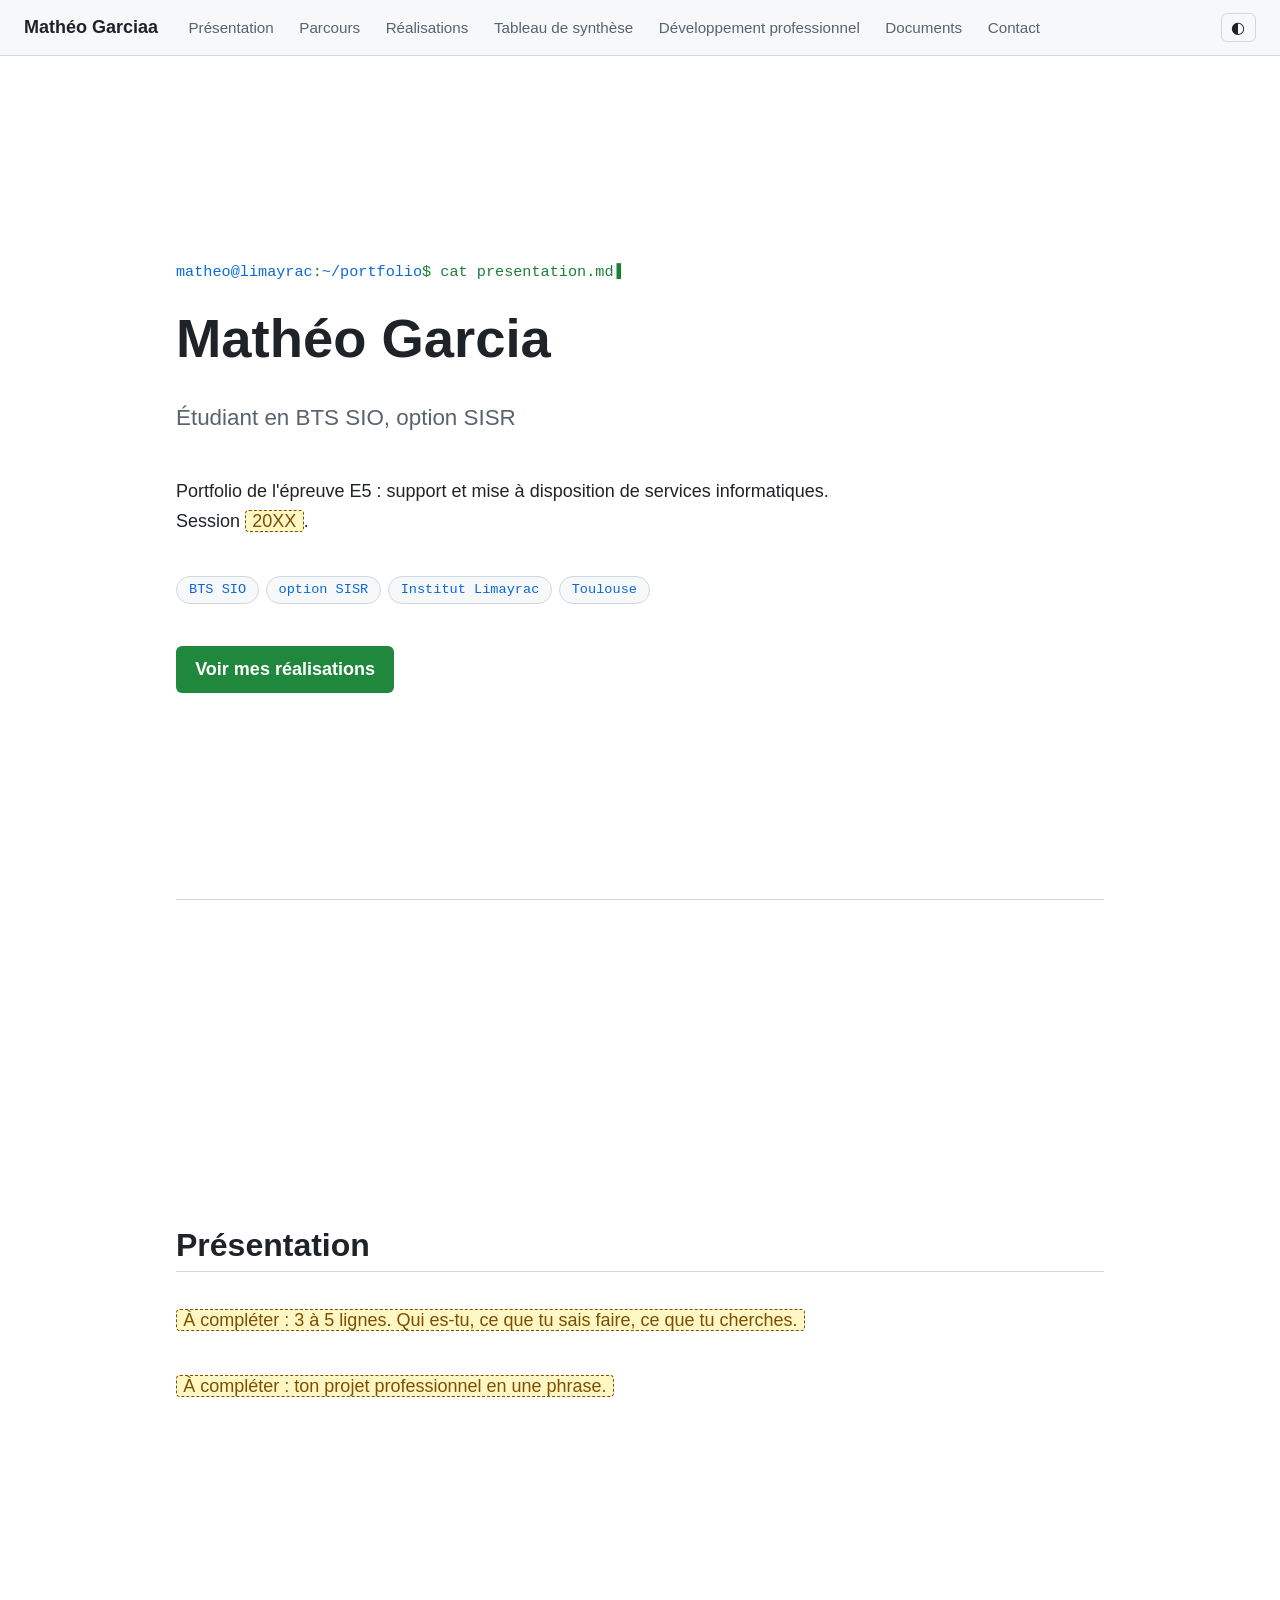
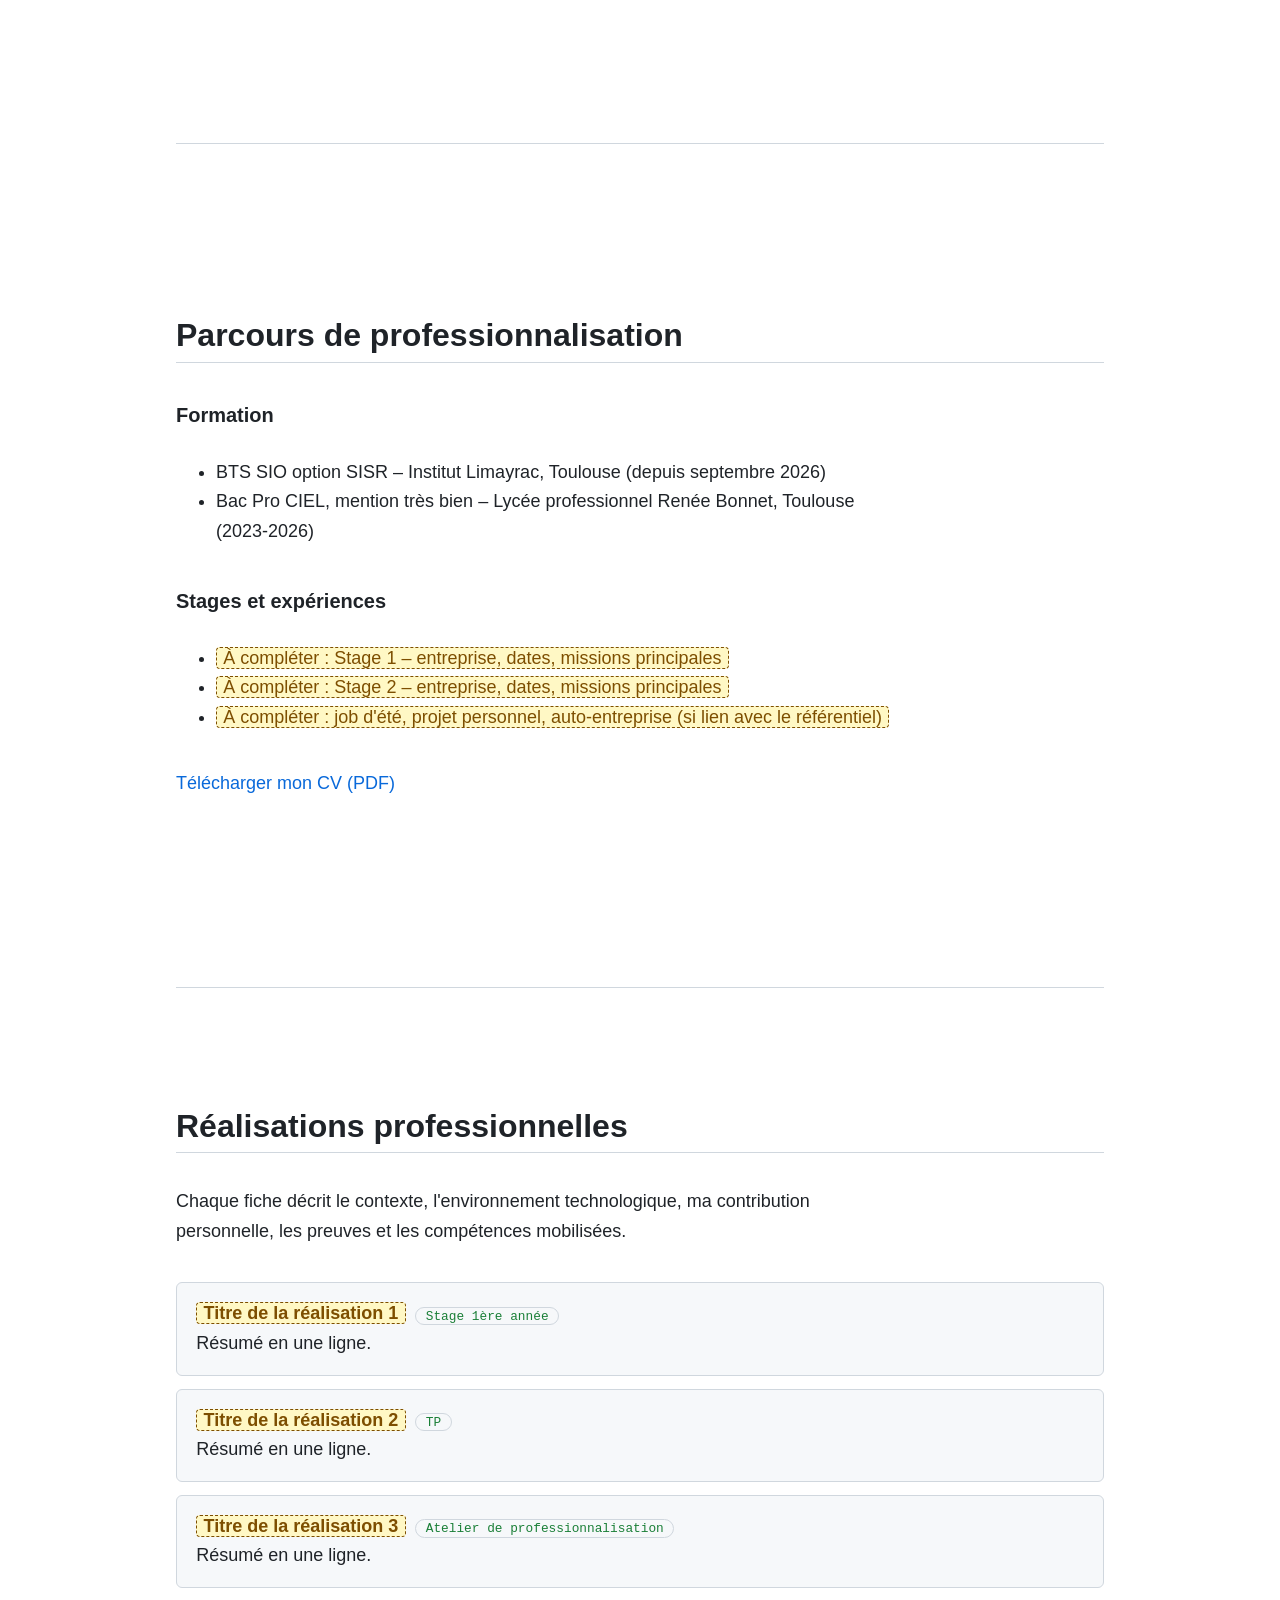
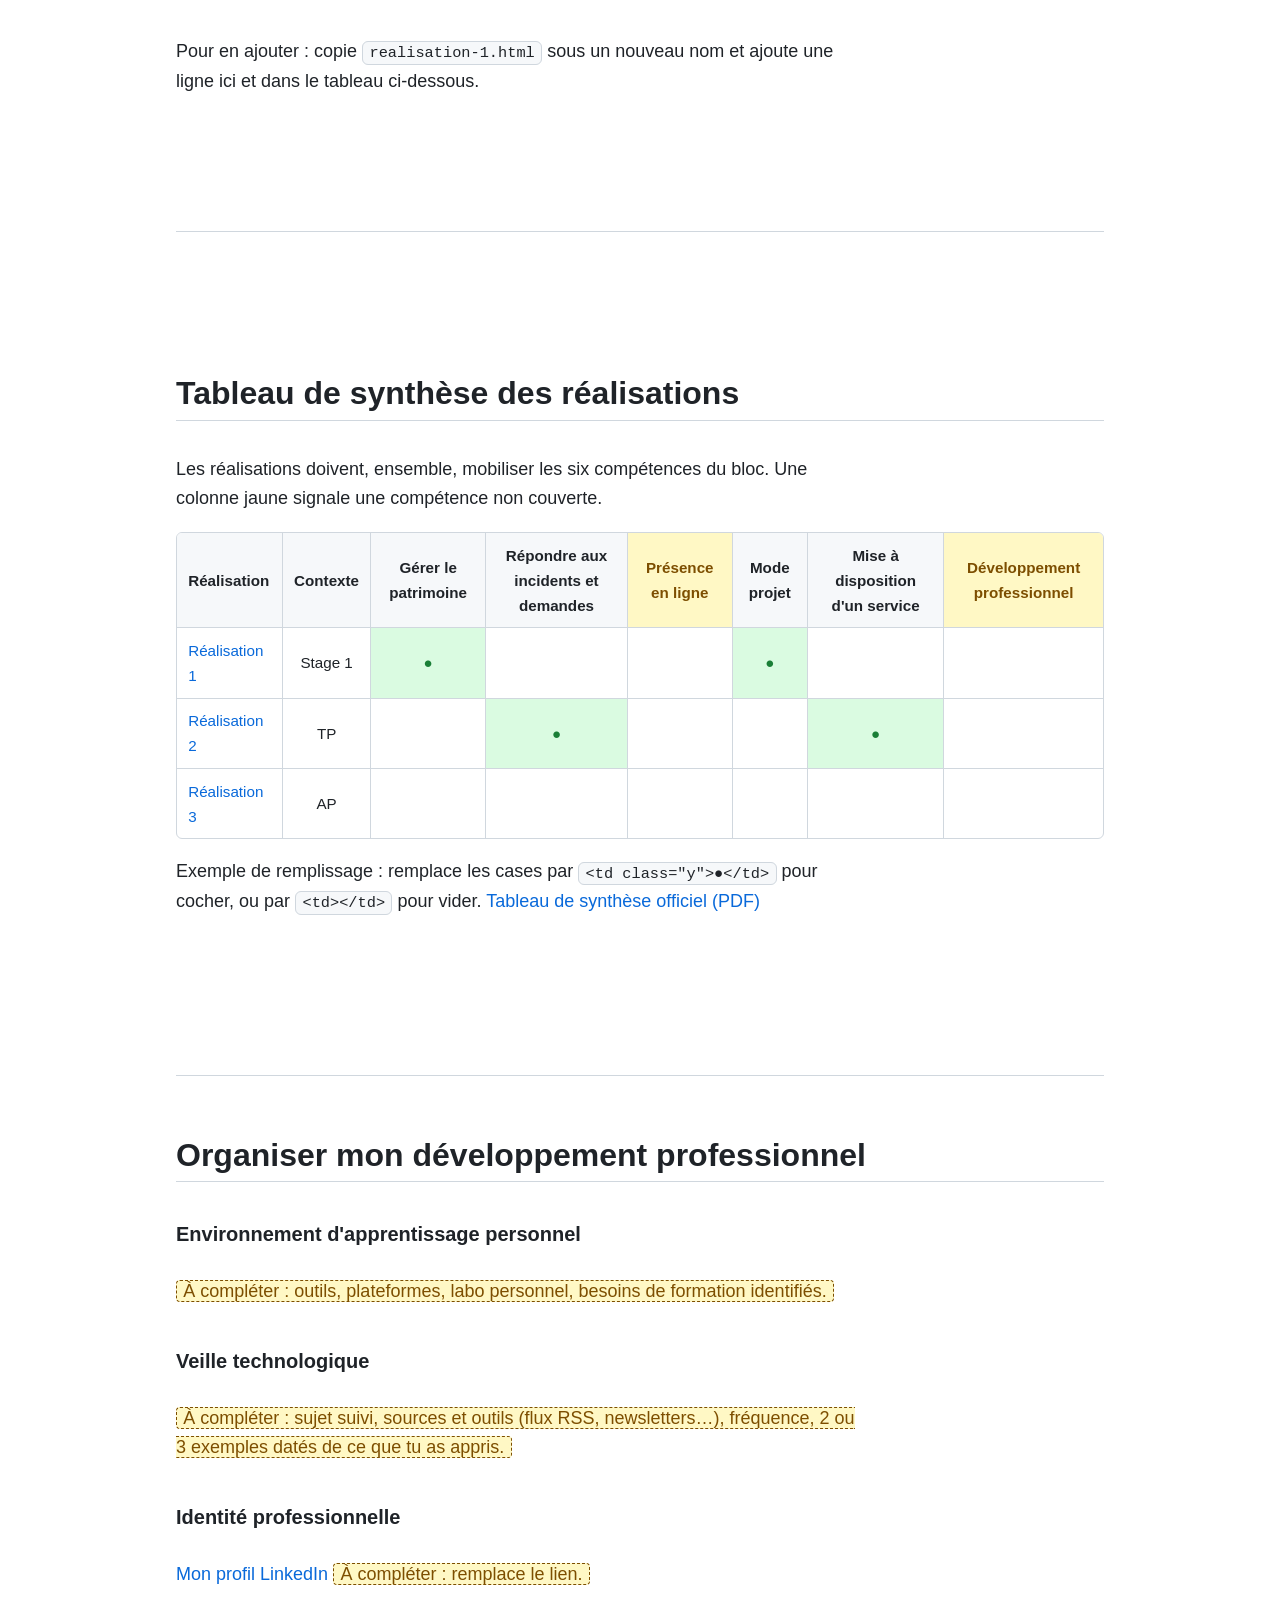
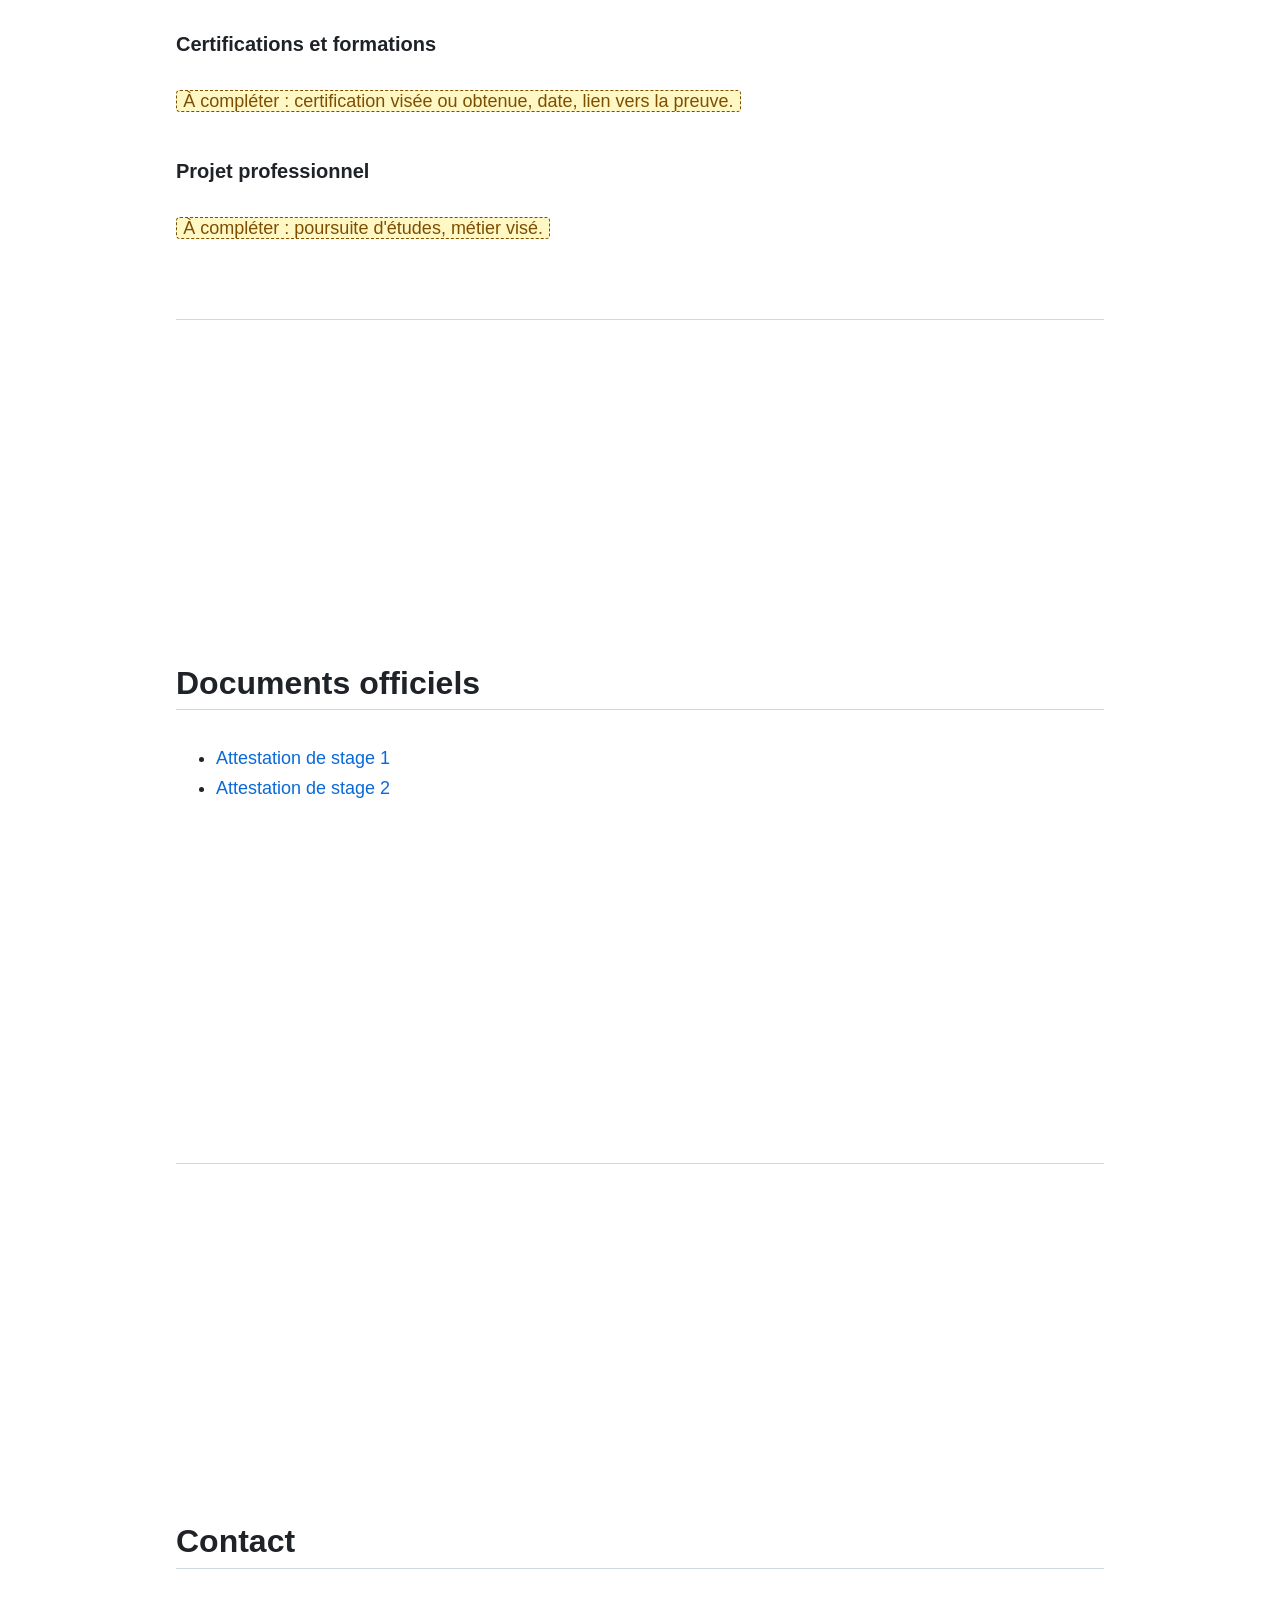
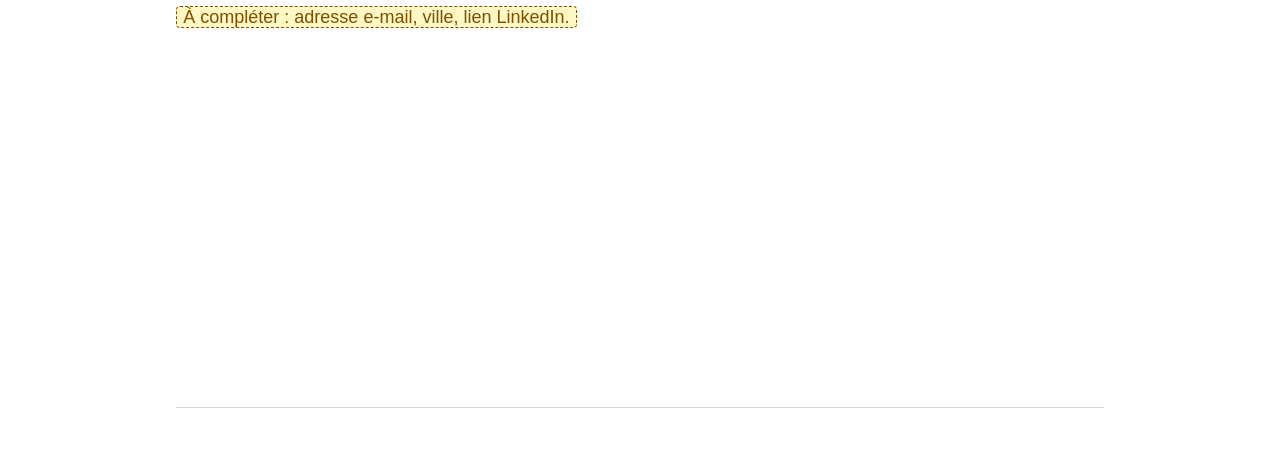
<file: index.html>
<!DOCTYPE html>
<html lang="fr">
<head>
<meta charset="utf-8">
<meta name="viewport" content="width=device-width, initial-scale=1">
<title>Portfolio BTS SIO SISR – Mathéo Garcia</title>
<link rel="stylesheet" href="style.css">
</head>
<body class="home">
<div id="bar"></div>
<a class="skip" href="#contenu">Aller au contenu</a>
<aside>
  <a class="brand" href="#accueil">Mathéo Garciaa</a>
  <nav aria-label="Sections"><ul>
    <li><a href="#presentation">Présentation</a></li>
    <li><a href="#parcours">Parcours</a></li>
    <li><a href="#realisations">Réalisations</a></li>
    <li><a href="#synthese">Tableau de synthèse</a></li>
    <li><a href="#developpement">Développement professionnel</a></li>
    <li><a href="#documents">Documents</a></li>
    <li><a href="#contact">Contact</a></li>
  </ul></nav>
  <button id="theme" type="button" aria-label="Changer de thème">◐</button>
</aside>
<main id="contenu">

<section id="accueil" class="hero">
  <p class="term"><span>matheo@limayrac</span>:<span>~/portfolio</span>$ cat presentation.md</p>
  <h1>Mathéo Garcia</h1>
  <p class="lead">Étudiant en BTS SIO, option SISR</p>
  <p>Portfolio de l'épreuve E5 : support et mise à disposition de services informatiques. Session <span class="todo">20XX</span>.</p>
  <p><span class="badge">BTS SIO</span><span class="badge">option SISR</span><span class="badge">Institut Limayrac</span><span class="badge">Toulouse</span></p>
  <p><a class="btn" href="#realisations">Voir mes réalisations</a></p>
</section>

<section id="presentation">
  <h2>Présentation</h2>
  <p><span class="todo">À compléter : 3 à 5 lignes. Qui es-tu, ce que tu sais faire, ce que tu cherches.</span></p>
  <p><span class="todo">À compléter : ton projet professionnel en une phrase.</span></p>
</section>

<section id="parcours">
  <h2>Parcours de professionnalisation</h2>
  <h3>Formation</h3>
  <ul>
    <li>BTS SIO option SISR – Institut Limayrac, Toulouse (depuis septembre 2026)</li>
    <li>Bac Pro CIEL, mention très bien – Lycée professionnel Renée Bonnet, Toulouse (2023-2026)</li>
  </ul>
  <h3>Stages et expériences</h3>
  <ul>
    <li><span class="todo">À compléter : Stage 1 – entreprise, dates, missions principales</span></li>
    <li><span class="todo">À compléter : Stage 2 – entreprise, dates, missions principales</span></li>
    <li><span class="todo">À compléter : job d'été, projet personnel, auto-entreprise (si lien avec le référentiel)</span></li>
  </ul>
  <p><a href="docs/cv.pdf">Télécharger mon CV (PDF)</a></p>
</section>

<section id="realisations">
  <h2>Réalisations professionnelles</h2>
  <p>Chaque fiche décrit le contexte, l'environnement technologique, ma contribution personnelle, les preuves et les compétences mobilisées.</p>
  <ul class="reals">
    <li><a href="realisation-1.html"><strong><span class="todo">Titre de la réalisation 1</span></strong></a><span class="tag">Stage 1ère année</span><br>Résumé en une ligne.</li>
    <li><a href="realisation-2.html"><strong><span class="todo">Titre de la réalisation 2</span></strong></a><span class="tag">TP</span><br>Résumé en une ligne.</li>
    <li><a href="realisation-3.html"><strong><span class="todo">Titre de la réalisation 3</span></strong></a><span class="tag">Atelier de professionnalisation</span><br>Résumé en une ligne.</li>
  </ul>
  <p>Pour en ajouter : copie <code>realisation-1.html</code> sous un nouveau nom et ajoute une ligne ici et dans le tableau ci-dessous.</p>
</section>

<section id="synthese">
  <h2>Tableau de synthèse des réalisations</h2>
  <p>Les réalisations doivent, ensemble, mobiliser les six compétences du bloc. Une colonne jaune signale une compétence non couverte.</p>
  <div class="tw"><table id="matrice">
    <thead><tr><th>Réalisation</th><th>Contexte</th><th>Gérer le patrimoine</th><th>Répondre aux incidents et demandes</th><th>Présence en ligne</th><th>Mode projet</th><th>Mise à disposition d'un service</th><th>Développement professionnel</th></tr></thead>
    <tbody>
      <tr><td><a href="realisation-1.html">Réalisation 1</a></td><td>Stage 1</td><td class="y">●</td><td></td><td></td><td class="y">●</td><td></td><td></td></tr>
      <tr><td><a href="realisation-2.html">Réalisation 2</a></td><td>TP</td><td></td><td class="y">●</td><td></td><td></td><td class="y">●</td><td></td></tr>
      <tr><td><a href="realisation-3.html">Réalisation 3</a></td><td>AP</td><td></td><td></td><td></td><td></td><td></td><td></td></tr>
    </tbody>
  </table></div>
  <p>Exemple de remplissage : remplace les cases par <code>&lt;td class="y"&gt;●&lt;/td&gt;</code> pour cocher, ou par <code>&lt;td&gt;&lt;/td&gt;</code> pour vider. <a href="docs/tableau-synthese.pdf">Tableau de synthèse officiel (PDF)</a></p>
</section>

<section id="developpement">
  <h2>Organiser mon développement professionnel</h2>
  <h3>Environnement d'apprentissage personnel</h3>
  <p><span class="todo">À compléter : outils, plateformes, labo personnel, besoins de formation identifiés.</span></p>
  <h3>Veille technologique</h3>
  <p><span class="todo">À compléter : sujet suivi, sources et outils (flux RSS, newsletters…), fréquence, 2 ou 3 exemples datés de ce que tu as appris.</span></p>
  <h3>Identité professionnelle</h3>
  <p><a href="https://www.linkedin.com/in/TON-PROFIL">Mon profil LinkedIn</a> <span class="todo">À compléter : remplace le lien.</span></p>
  <h3>Certifications et formations</h3>
  <p><span class="todo">À compléter : certification visée ou obtenue, date, lien vers la preuve.</span></p>
  <h3>Projet professionnel</h3>
  <p><span class="todo">À compléter : poursuite d'études, métier visé.</span></p>
</section>

<section id="documents">
  <h2>Documents officiels</h2>
  <ul>
    <li><a href="docs/attestation-stage-1.pdf">Attestation de stage 1</a></li>
    <li><a href="docs/attestation-stage-2.pdf">Attestation de stage 2</a></li>
  </ul>
</section>

<section id="contact">
  <h2>Contact</h2>
  <p><span class="todo">À compléter : adresse e-mail, ville, lien LinkedIn.</span></p>
</section>

</main>
<script src="app.js"></script>
<script>
(function(){
  var t=document.getElementById("matrice"),h=t.querySelectorAll("thead th"),r=t.querySelectorAll("tbody tr");
  for(var c=2;c<h.length;c++){
    var ok=false;
    r.forEach(function(row){if(row.cells[c]&&row.cells[c].classList.contains("y"))ok=true});
    if(!ok)h[c].classList.add("gap");
  }
})();
</script>
</body>
</html>
</file>
<file: style.css>
:root{--bg:#0d1117;--panel:#161b22;--line:#30363d;--ink:#e6edf3;--muted:#8b949e;--link:#58a6ff;--green:#3fb950;--btn:#238636;--todo-bg:rgba(210,153,34,.18);--todo-ink:#e3b341;--hl:rgba(63,185,80,.15);color-scheme:dark}
@media (prefers-color-scheme:light){:root:not([data-theme=dark]){--bg:#fff;--panel:#f6f8fa;--line:#d0d7de;--ink:#1f2328;--muted:#59636e;--link:#0969da;--green:#1a7f37;--btn:#1f883d;--todo-bg:#fff8c5;--todo-ink:#7d4e00;--hl:#dafbe1;color-scheme:light}}
:root[data-theme=light]{--bg:#fff;--panel:#f6f8fa;--line:#d0d7de;--ink:#1f2328;--muted:#59636e;--link:#0969da;--green:#1a7f37;--btn:#1f883d;--todo-bg:#fff8c5;--todo-ink:#7d4e00;--hl:#dafbe1;color-scheme:light}
*{box-sizing:border-box}
html{scroll-behavior:smooth;scroll-snap-type:y proximity}
body{margin:0;background:var(--bg);color:var(--ink);font:18px/1.65 -apple-system,BlinkMacSystemFont,"Segoe UI","Noto Sans",Helvetica,Arial,sans-serif;transition:background .3s,color .3s}
code,.term,.badge,.tag,.crumb{font-family:ui-monospace,SFMono-Regular,"JetBrains Mono",Menlo,Consolas,monospace}
h1,h2,h3{line-height:1.25;font-weight:600;margin:0 0 .6em}
h1{font-size:2.4rem}
h2{font-size:2rem;padding-bottom:.4rem;border-bottom:1px solid var(--line);margin-bottom:1rem}
h3{font-size:1.25rem;margin-top:1.5rem}
a{color:var(--link);text-decoration:none}a:hover{text-decoration:underline}
:focus-visible{outline:2px solid var(--link);outline-offset:2px;border-radius:4px}
.skip{position:absolute;left:-999px}.skip:focus{left:8px;top:8px;background:var(--panel);padding:.4em .8em;z-index:20}
#bar{position:fixed;top:0;left:0;height:3px;width:0;background:var(--green);z-index:20;transition:width .15s}
aside{position:sticky;top:0;z-index:10;display:flex;align-items:center;gap:1.2rem;padding:.6rem 1.5rem;background:var(--panel);border-bottom:1px solid var(--line)}
aside p{display:none}
.brand{color:var(--ink);font-weight:600;white-space:nowrap}
nav{flex:1;min-width:0}
nav ul{list-style:none;margin:0;padding:0;display:flex;gap:.2rem;overflow-x:auto}
nav li{max-width:none}
nav a{display:block;padding:.35rem .7rem;border-radius:6px;color:var(--muted);font-size:.95rem;white-space:nowrap;transition:background .2s,color .2s}
nav a:hover{background:var(--line);color:var(--ink);text-decoration:none}
nav a.act{background:var(--line);color:var(--ink)}
#theme{background:none;border:1px solid var(--line);color:var(--ink);border-radius:6px;padding:.25rem .6rem;cursor:pointer;font-size:1rem;transition:background .2s}
#theme:hover{background:var(--line)}
main{max-width:62rem;margin:0 auto;padding:0 2rem 4rem}
section{padding:2rem 0;border-bottom:1px solid var(--line)}
main p,main li{max-width:68ch}
.home main>section{min-height:calc(100vh - 56px);scroll-margin-top:56px;scroll-snap-align:start;padding:3.5rem 0;display:flex;flex-direction:column;justify-content:center}
.hero h1{font-size:3.4rem;margin:.3rem 0}
.lead{font-size:1.4rem;color:var(--muted)}
.term{color:var(--green);font-size:.95rem}.term span{color:var(--link)}
.term::after{content:"▌";margin-left:.2em;animation:blink 1.1s steps(2) infinite}
@keyframes blink{50%{opacity:0}}
.badge{display:inline-block;border:1px solid var(--line);border-radius:2em;padding:.1rem .75rem;font-size:.85rem;color:var(--link);background:var(--panel);margin:0 .4rem .4rem 0}
.btn{display:inline-block;background:var(--btn);color:#fff;padding:.55rem 1.2rem;border-radius:6px;font-weight:600;transition:filter .2s,transform .2s}
.btn:hover{filter:brightness(1.15);transform:translateY(-1px);text-decoration:none}
.todo{background:var(--todo-bg);color:var(--todo-ink);padding:0 .35em;border-radius:4px;border:1px dashed var(--todo-ink)}
code{background:var(--panel);border:1px solid var(--line);border-radius:6px;padding:.1rem .4rem;font-size:.85em}
.reals{list-style:none;padding:0}
.reals li{max-width:none;border:1px solid var(--line);background:var(--panel);border-radius:6px;padding:1rem 1.2rem;margin:0 0 .8rem;transition:border-color .2s,transform .2s}
.reals li:hover{border-color:var(--link);transform:translateX(4px)}
.tag{font-size:.8rem;border:1px solid var(--line);border-radius:2em;padding:.05rem .6rem;margin-left:.6rem;color:var(--green)}
.tw{overflow-x:auto;border:1px solid var(--line);border-radius:6px}
table{border-collapse:collapse;width:100%;min-width:680px}
th,td{border-bottom:1px solid var(--line);border-right:1px solid var(--line);padding:.6rem .7rem;text-align:center;font-size:.95rem}
th{background:var(--panel)}
th:first-child,td:first-child{text-align:left}
th:last-child,td:last-child{border-right:0}
tbody tr:last-child td{border-bottom:0}
tbody tr{transition:background .2s}tbody tr:hover{background:var(--panel)}
td.y{background:var(--hl);color:var(--green);font-weight:700}
th.gap{background:var(--todo-bg);color:var(--todo-ink)}
.crumb{margin:1.5rem 0;color:var(--muted);font-size:.95rem}
.comp{list-style:none;padding:0}
.comp li{padding:.4rem .7rem .4rem 2.2rem;position:relative;color:var(--muted);border-radius:6px;transition:background .2s}
.comp li::before{content:"○";position:absolute;left:.7rem}
.comp li.on{color:var(--ink);font-weight:600;background:var(--hl)}
.comp li.on::before{content:"●";color:var(--green)}
figure{margin:1rem 0;border:1px dashed var(--line);border-radius:6px;padding:.8rem;background:var(--panel)}
figcaption{font-size:.9rem;color:var(--muted)}
img{max-width:100%;height:auto;border-radius:6px}
@media (max-width:860px){body{font-size:16.5px}main{padding:0 1.1rem 3rem}.hero h1{font-size:2.3rem}.home main>section{min-height:auto}aside{flex-wrap:wrap;gap:.4rem 1rem}nav{order:3;flex-basis:100%}}
@media (prefers-reduced-motion:reduce){*{animation:none!important;transition:none!important}html{scroll-behavior:auto}}
</file>
